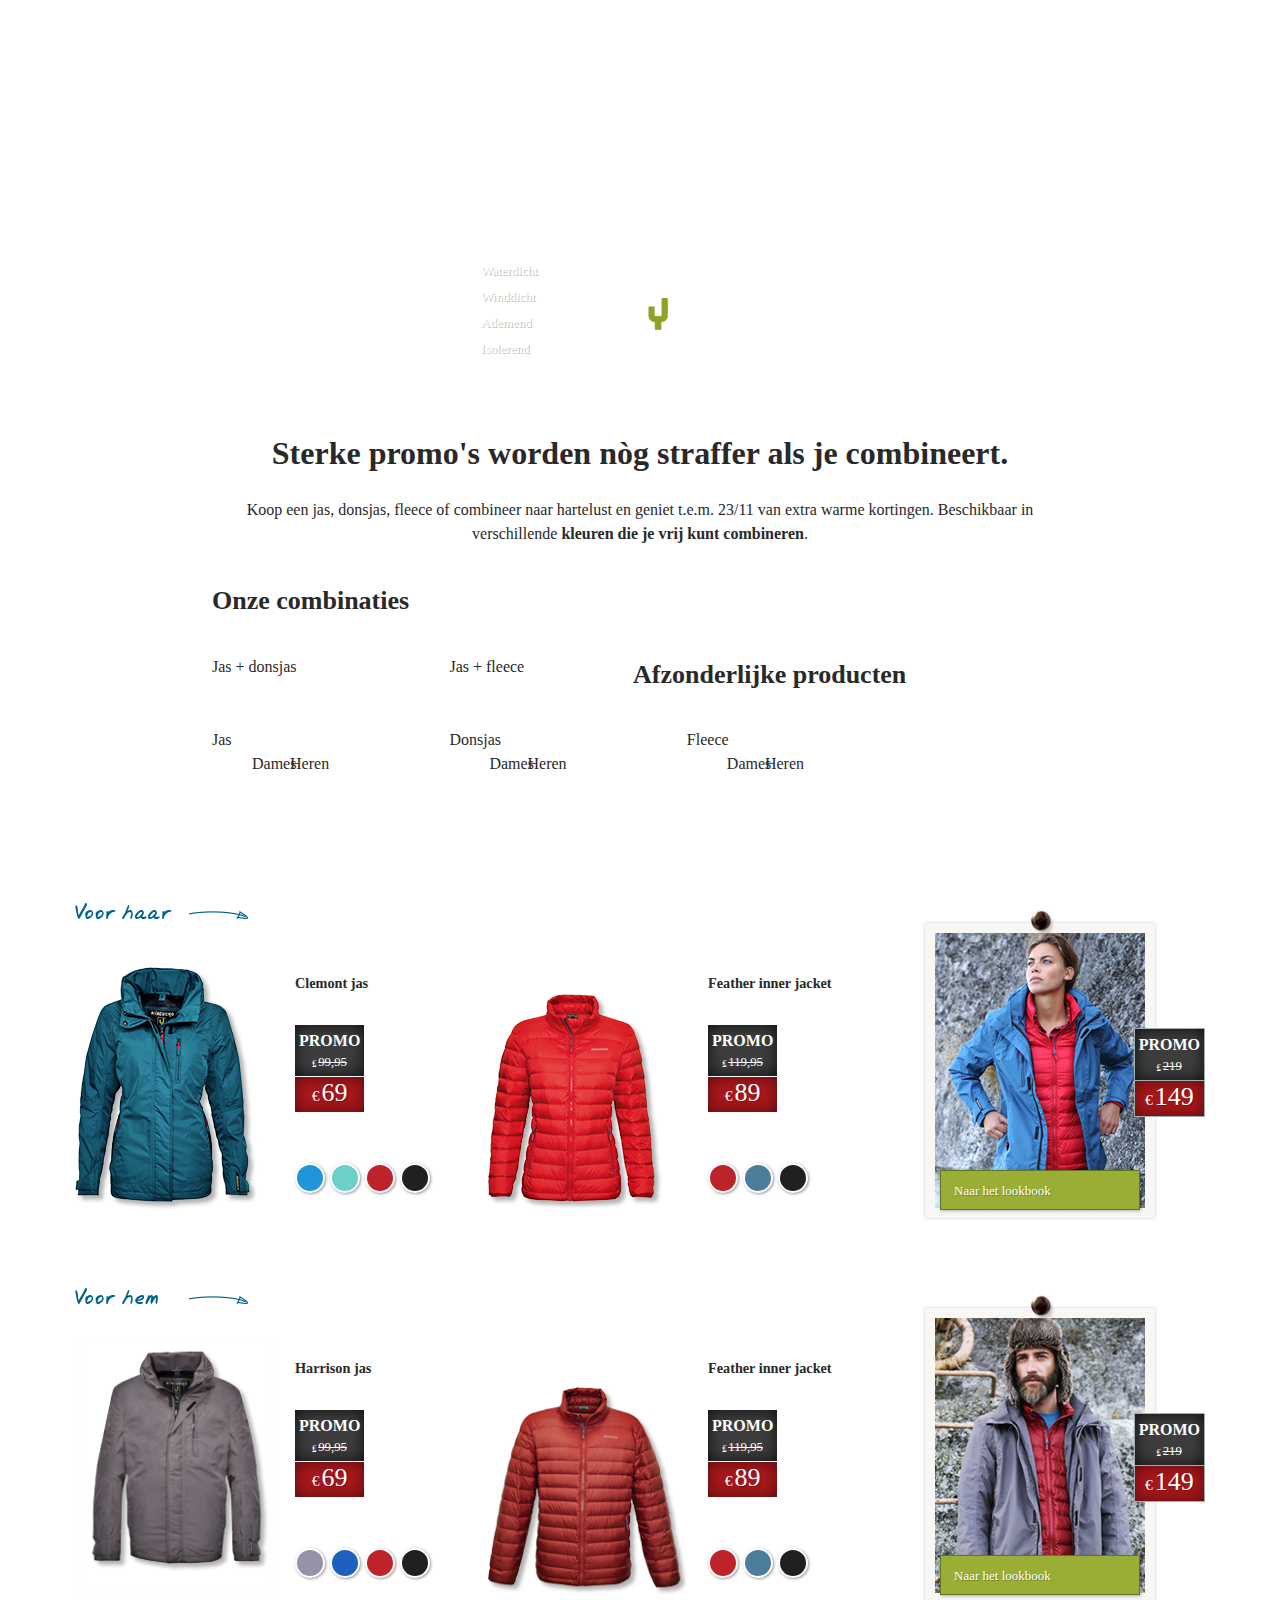
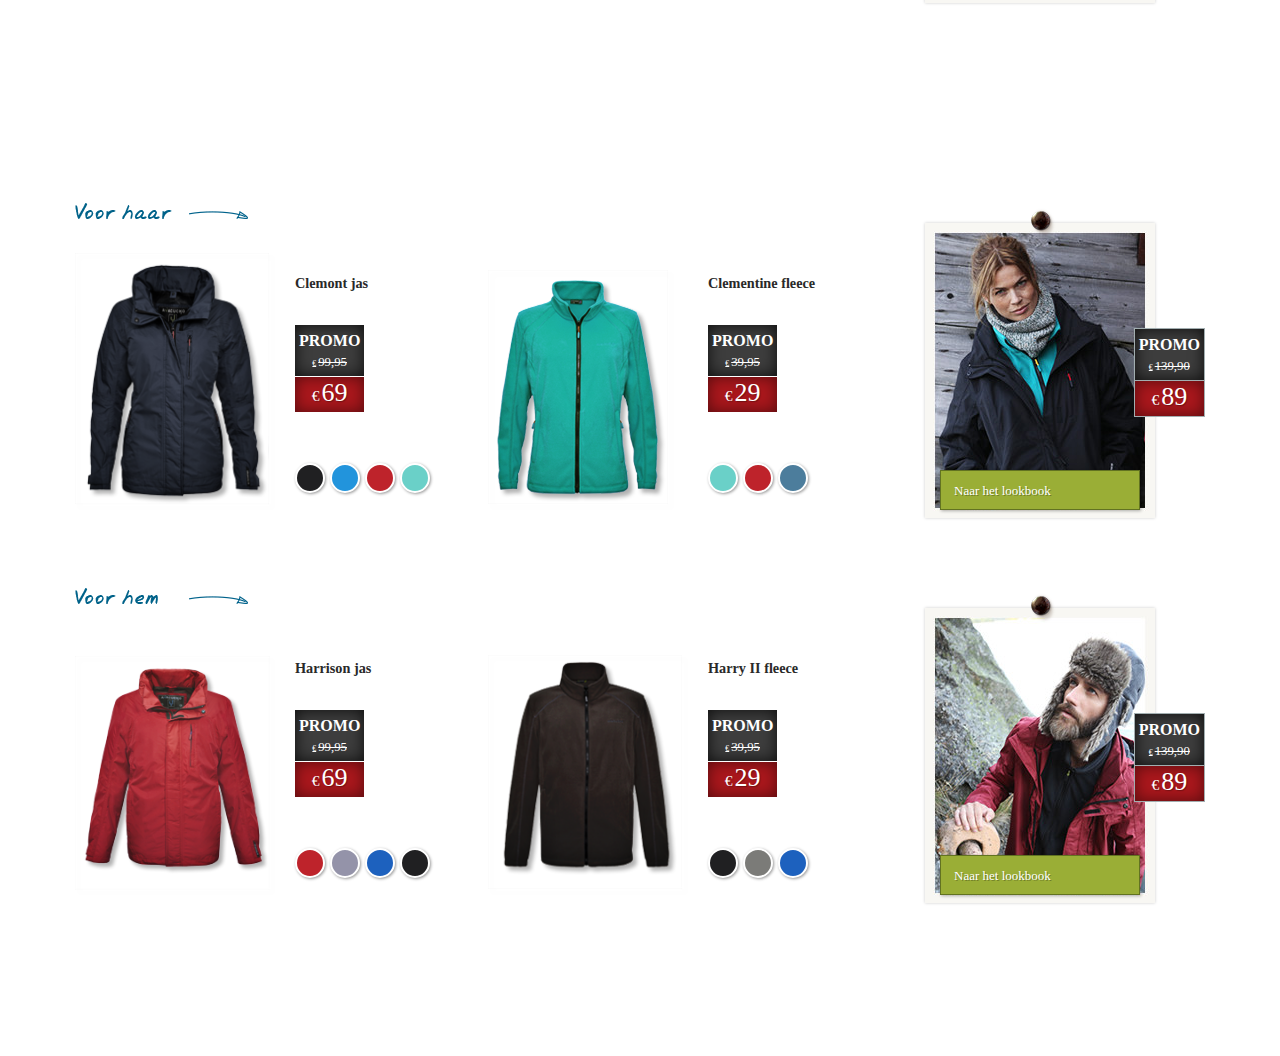
<file: index.html>
<!doctype html>
<html>

<head>
  <meta charset="utf-8">
  <meta http-equiv="X-UA-Compatible" content="IE=edge">
  <title></title>
  <meta name="description" content="">
  <meta name="viewport" content="width=device-width, initial-scale=1">

  <!-- Place favicon.ico and apple-touch-icon(s) in the root directory -->
  <!-- Stylesheets -->
  <link rel="stylesheet" href="stylesheets/css/lp_ayacucho_promo.css">
</head>

<body>
  <div id="lp-wrapper">
    <header class="lp-header">
      <img class="lp-header-logo" src="images/logo.png" alt="Ayacucho - Designed for Generations">
      <!-- <h2 class="lp-header-text">Waterdicht, winddicht, ademend, warm én duurzaam.</h2> -->
      <!-- <img class="lp-header-icons" src="images/iconen.png" alt=""> -->
      <ul class="lp-header-technicals">
        <li>Waterdicht</li>
        <li>Winddicht</li>
        <li>Ademend</li>
        <li>Isolerend</li>
      </ul>
    </header>

    <div class="lp-subheader">
      <h1>Sterke promo's worden nòg straffer als je combineert.</h1>
      <p>Koop een jas, donsjas, fleece of combineer naar hartelust en geniet t.e.m. 23/11 van extra warme kortingen. Beschikbaar in verschillende
        <strong>kleuren die je vrij kunt combineren</strong>.</p>
    </div>

    <nav class="lp-main-navigation">
      <ul class="lp-list-with-heading">
        <h4 class="lp-listheader">Onze combinaties</h4>
        <li>Jas + donsjas</li>
        <li>Jas + fleece</li>
      </ul>

      <ul class="lp-list-with-heading">
        <h4 class="lp-listheader">Afzonderlijke producten</h4>
        <li>
          Jas
          <ul>
            <li>Dames</li>
            <li>Heren</li>
          </ul>
        </li>

        <li>
          Donsjas
          <ul>
            <li>Dames</li>
            <li>Heren</li>
          </ul>
        </li>

        <li>
          Fleece
          <ul>
            <li>Dames</li>
            <li>Heren</li>
          </ul>
        </li>
      </ul>
    </nav>

    <section class="lp-combination-container">
      <h3 class="lp-combination-title lp-combination-title-jd">Jas + donsjas</h3>
      <article class="lp-combination">
        <img class="lp-gender-indicator" src="images/voor_haar.png" alt="Voor haar">
        
        <div class="lp-product-container">
          <img class="lp-product-image" src="images/jas_dames_lichtblauw.png" alt="Ayacucho Clemont">

          <div class="lp-product-info">
            <h5 class="lp-product-name">Clemont jas</h5>

            <div class="lp-pricelabel">
              <div class="lp-pricelabel-top">
                <span class="lp-pricelabel-pricetype">Promo</span>
                <span class="lp-pricelabel-initial"><span class="currency">€</span>99,95</span>
              </div>

              <div class="lp-pricelabel-bottom">
                <span class="lp-pricelabel-actual"><span class="currency">€</span>69</span>
              </div>
            </div>

            <div class="lp-swatches">
              <div class="lp-swatch lp-swatch-lightblue"></div>
              <div class="lp-swatch lp-swatch-turquoise"></div>
              <div class="lp-swatch lp-swatch-red"></div>
              <div class="lp-swatch lp-swatch-black"></div>
            </div>
          </div>
        </div>

        <div class="lp-product-container">
          <img class="lp-product-image" src="images/donsjas_dames_rood.png" alt="Ayacucho Feather inner jacket">

          <div class="lp-product-info">
            <h5 class="lp-product-name">Feather inner jacket</h5>

            <div class="lp-pricelabel">
              <div class="lp-pricelabel-top">
                <span class="lp-pricelabel-pricetype">Promo</span>
                <span class="lp-pricelabel-initial"><span class="currency">€</span>119,95</span>
              </div>

              <div class="lp-pricelabel-bottom">
                <span class="lp-pricelabel-actual"><span class="currency">€</span>89</span>
              </div>
            </div>

            <div class="lp-swatches">
              <div class="lp-swatch lp-swatch-red"></div>
              <div class="lp-swatch lp-swatch-oilblue"></div>
              <div class="lp-swatch lp-swatch-black"></div>
            </div>
          </div>
        </div>

        <div class="lp-combo-container">
          <img class="lp-combo-image" src="images/combo_jas_dons_dames.jpg" alt="Ayacucho Clemont + Feather inner jacket">
          <img class="lp-pin" src="images/pin.png" alt="">

          <a class="cta" href="#">Naar het lookbook</a>

          <div class="lp-pricelabel">
            <div class="lp-pricelabel-top">
              <span class="lp-pricelabel-pricetype">Promo</span>
              <span class="lp-pricelabel-initial"><span class="currency">€</span>219</span>
            </div>

            <div class="lp-pricelabel-bottom">
              <span class="lp-pricelabel-actual"><span class="currency">€</span>149</span>
            </div>
          </div>
        </div>
      </article>

      <article class="lp-combination">
        <img class="lp-gender-indicator" src="images/voor_hem.png" alt="Voor hem">
        
        <div class="lp-product-container">
          <img class="lp-product-image" src="images/jas_heren_grijs.png" alt="Ayacucho Harrison">

          <div class="lp-product-info">
            <h5 class="lp-product-name">Harrison jas</h5>

            <div class="lp-pricelabel">
              <div class="lp-pricelabel-top">
                <span class="lp-pricelabel-pricetype">Promo</span>
                <span class="lp-pricelabel-initial"><span class="currency">€</span>99,95</span>
              </div>

              <div class="lp-pricelabel-bottom">
                <span class="lp-pricelabel-actual"><span class="currency">€</span>69</span>
              </div>
            </div>

            <div class="lp-swatches">
              <div class="lp-swatch lp-swatch-gray"></div>
              <div class="lp-swatch lp-swatch-blue"></div>
              <div class="lp-swatch lp-swatch-red"></div>
              <div class="lp-swatch lp-swatch-black"></div>
            </div>
          </div>
        </div>

        <div class="lp-product-container">
          <img class="lp-product-image" src="images/donsjas_heren_rood.png" alt="Ayacucho Feather inner jacket">

          <div class="lp-product-info">
            <h5 class="lp-product-name">Feather inner jacket</h5>

            <div class="lp-pricelabel">
              <div class="lp-pricelabel-top">
                <span class="lp-pricelabel-pricetype">Promo</span>
                <span class="lp-pricelabel-initial"><span class="currency">€</span>119,95</span>
              </div>

              <div class="lp-pricelabel-bottom">
                <span class="lp-pricelabel-actual"><span class="currency">€</span>89</span>
              </div>
            </div>

            <div class="lp-swatches">
              <div class="lp-swatch lp-swatch-red"></div>
              <div class="lp-swatch lp-swatch-oilblue"></div>
              <div class="lp-swatch lp-swatch-black"></div>
            </div>
          </div>
        </div>

        <div class="lp-combo-container">
          <img class="lp-combo-image" src="images/combo_jas_dons_heren.jpg" alt="Ayacucho Harrison + Feather inner jacket">
          <img class="lp-pin" src="images/pin.png" alt="">

          <a class="cta" href="#">Naar het lookbook</a>

          <div class="lp-pricelabel">
            <div class="lp-pricelabel-top">
              <span class="lp-pricelabel-pricetype">Promo</span>
              <span class="lp-pricelabel-initial"><span class="currency">€</span>219</span>
            </div>

            <div class="lp-pricelabel-bottom">
              <span class="lp-pricelabel-actual"><span class="currency">€</span>149</span>
            </div>
          </div>
        </div>
      </article>
    </section>

    <section class="lp-combination-container">
      <h3 class="lp-combination-title lp-combination-title-jf">Jas + fleece</h3>
      <article class="lp-combination">
        <img class="lp-gender-indicator" src="images/voor_haar.png" alt="Voor haar">
        
        <div class="lp-product-container">
          <img class="lp-product-image" src="images/jas_dames_zwart.png" alt="Ayacucho Clemont">

          <div class="lp-product-info">
            <h5 class="lp-product-name">Clemont jas</h5>

            <div class="lp-pricelabel">
              <div class="lp-pricelabel-top">
                <span class="lp-pricelabel-pricetype">Promo</span>
                <span class="lp-pricelabel-initial"><span class="currency">€</span>99,95</span>
              </div>

              <div class="lp-pricelabel-bottom">
                <span class="lp-pricelabel-actual"><span class="currency">€</span>69</span>
              </div>
            </div>

            <div class="lp-swatches">
              <div class="lp-swatch lp-swatch-black"></div>
              <div class="lp-swatch lp-swatch-lightblue"></div>
              <div class="lp-swatch lp-swatch-red"></div>
              <div class="lp-swatch lp-swatch-turquoise"></div>
            </div>
          </div>
        </div>

        <div class="lp-product-container">
          <img class="lp-product-image" src="images/fleece_dames_turkoois.png" alt="Ayacucho Clementine fleece">

          <div class="lp-product-info">
            <h5 class="lp-product-name">Clementine fleece</h5>

            <div class="lp-pricelabel">
              <div class="lp-pricelabel-top">
                <span class="lp-pricelabel-pricetype">Promo</span>
                <span class="lp-pricelabel-initial"><span class="currency">€</span>39,95</span>
              </div>

              <div class="lp-pricelabel-bottom">
                <span class="lp-pricelabel-actual"><span class="currency">€</span>29</span>
              </div>
            </div>

            <div class="lp-swatches">
              <div class="lp-swatch lp-swatch-turquoise"></div>
              <div class="lp-swatch lp-swatch-red"></div>
              <div class="lp-swatch lp-swatch-oilblue"></div>
            </div>
          </div>
        </div>

        <div class="lp-combo-container">
          <img class="lp-combo-image" src="images/combo_jas_fleece_dames.jpg" alt="Ayacucho Clemont + Clementine fleece">
          <img class="lp-pin" src="images/pin.png" alt="">

          <a class="cta" href="#">Naar het lookbook</a>

          <div class="lp-pricelabel">
            <div class="lp-pricelabel-top">
              <span class="lp-pricelabel-pricetype">Promo</span>
              <span class="lp-pricelabel-initial"><span class="currency">€</span>139,90</span>
            </div>

            <div class="lp-pricelabel-bottom">
              <span class="lp-pricelabel-actual"><span class="currency">€</span>89</span>
            </div>
          </div>
        </div>
      </article>

      <article class="lp-combination">
        <img class="lp-gender-indicator" src="images/voor_hem.png" alt="Voor hem">
        
        <div class="lp-product-container">
          <img class="lp-product-image" src="images/jas_heren_rood.png" alt="Ayacucho Harrison">

          <div class="lp-product-info">
            <h5 class="lp-product-name">Harrison jas</h5>

            <div class="lp-pricelabel">
              <div class="lp-pricelabel-top">
                <span class="lp-pricelabel-pricetype">Promo</span>
                <span class="lp-pricelabel-initial"><span class="currency">€</span>99,95</span>
              </div>

              <div class="lp-pricelabel-bottom">
                <span class="lp-pricelabel-actual"><span class="currency">€</span>69</span>
              </div>
            </div>

            <div class="lp-swatches">
              <div class="lp-swatch lp-swatch-red"></div>
              <div class="lp-swatch lp-swatch-gray"></div>
              <div class="lp-swatch lp-swatch-blue"></div>
              <div class="lp-swatch lp-swatch-black"></div>
            </div>
          </div>
        </div>

        <div class="lp-product-container">
          <img class="lp-product-image" src="images/fleece_heren_zwart.png" alt="Ayacucho Harry II fleece">

          <div class="lp-product-info">
            <h5 class="lp-product-name">Harry II fleece</h5>

            <div class="lp-pricelabel">
              <div class="lp-pricelabel-top">
                <span class="lp-pricelabel-pricetype">Promo</span>
                <span class="lp-pricelabel-initial"><span class="currency">€</span>39,95</span>
              </div>

              <div class="lp-pricelabel-bottom">
                <span class="lp-pricelabel-actual"><span class="currency">€</span>29</span>
              </div>
            </div>

            <div class="lp-swatches">
              <div class="lp-swatch lp-swatch-black"></div>
              <div class="lp-swatch lp-swatch-darkgray"></div>
              <div class="lp-swatch lp-swatch-blue"></div>
            </div>
          </div>
        </div>

        <div class="lp-combo-container">
          <img class="lp-combo-image" src="images/combo_jas_fleece_heren.jpg" alt="Ayacucho Harrison + Harry II fleece ">
          <img class="lp-pin" src="images/pin.png" alt="">

          <a class="cta" href="#">Naar het lookbook</a>

          <div class="lp-pricelabel">
            <div class="lp-pricelabel-top">
              <span class="lp-pricelabel-pricetype">Promo</span>
              <span class="lp-pricelabel-initial"><span class="currency">€</span>139,90</span>
            </div>

            <div class="lp-pricelabel-bottom">
              <span class="lp-pricelabel-actual"><span class="currency">€</span>89</span>
            </div>
          </div>
        </div>
      </article>
    </section>
  </div>
</body>

</html>
</file>
<file: stylesheets/css/lp_ayacucho_promo.css>
﻿html{font-family:sans-serif;-ms-text-size-adjust:100%;-webkit-text-size-adjust:100%}body{margin:0}article,aside,details,figcaption,figure,footer,header,hgroup,main,nav,section,summary{display:block}audio,canvas,progress,video{display:inline-block;vertical-align:baseline}audio:not([controls]){display:none;height:0}[hidden],template{display:none}a{background:transparent}a:active,a:hover{outline:0}abbr[title]{border-bottom:1px dotted}b,strong{font-weight:bold}dfn{font-style:italic}h1{font-size:2em;margin:0.67em 0}mark{background:#ff0;color:#000}small{font-size:80%}sub,sup{font-size:75%;line-height:0;position:relative;vertical-align:baseline}sup{top:-0.5em}sub{bottom:-0.25em}img{border:0}svg:not(:root){overflow:hidden}figure{margin:1em 40px}hr{-moz-box-sizing:content-box;box-sizing:content-box;height:0}pre{overflow:auto}code,kbd,pre,samp{font-family:monospace, monospace;font-size:1em}button,input,optgroup,select,textarea{color:inherit;font:inherit;margin:0}button{overflow:visible}button,select{text-transform:none}button,html input[type="button"],input[type="reset"],input[type="submit"]{-webkit-appearance:button;cursor:pointer}button[disabled],html input[disabled]{cursor:default}button::-moz-focus-inner,input::-moz-focus-inner{border:0;padding:0}input{line-height:normal}input[type="checkbox"],input[type="radio"]{-moz-box-sizing:border-box;box-sizing:border-box;padding:0}input[type="number"]::-webkit-inner-spin-button,input[type="number"]::-webkit-outer-spin-button{height:auto}input[type="search"]{-webkit-appearance:textfield;-moz-box-sizing:content-box;box-sizing:content-box}input[type="search"]::-webkit-search-cancel-button,input[type="search"]::-webkit-search-decoration{-webkit-appearance:none}fieldset{border:1px solid #c0c0c0;margin:0 2px;padding:0.35em 0.625em 0.75em}legend{border:0;padding:0}textarea{overflow:auto}optgroup{font-weight:bold}table{border-collapse:collapse;border-spacing:0}td,th{padding:0}html{-moz-box-sizing:border-box;box-sizing:border-box}*,*:before,*:after{-moz-box-sizing:inherit;box-sizing:inherit}#lp-wrapper{margin:-30px auto 100px;max-width:1170px;padding-bottom:30px;-webkit-text-size-adjust:none;width:100%}#lp-wrapper *{-moz-box-sizing:border-box;box-sizing:border-box}@media only screen and (max-width: 979px){#lp-wrapper{margin-bottom:50px}}#lp-wrapper .lp-header{height:409px;max-width:1170px;position:relative;width:100%}@media only screen and (max-width: 1199px){#lp-wrapper .lp-header{height:329px}}@media only screen and (max-width: 979px){#lp-wrapper .lp-header{height:253px}}@media only screen and (max-width: 767px){#lp-wrapper .lp-header{border-bottom:none;z-index:0}}#lp-wrapper .lp-header-logo{position:absolute;bottom:24px;left:48.7%;width:16.2393162393%}@media only screen and (max-width: 1199px){#lp-wrapper .lp-header-logo{position:absolute;bottom:15px}}@media only screen and (max-width: 767px){#lp-wrapper .lp-header-logo{position:absolute;left:36%;bottom:11px;width:27.7777777778%}}#lp-wrapper .lp-header-technicals{line-height:2.1em;margin-bottom:0;position:absolute;bottom:17px;left:33%}@media only screen and (max-width: 1199px){#lp-wrapper .lp-header-technicals{position:absolute;bottom:7px;left:32%}}@media only screen and (max-width: 979px){#lp-wrapper .lp-header-technicals{position:absolute;bottom:7px;left:31.5%}}@media only screen and (max-width: 767px){#lp-wrapper .lp-header-technicals{margin-left:0;position:absolute;bottom:7px;left:14px}}#lp-wrapper .lp-subheader{margin:50px auto 0;width:74.358974359%}@media only screen and (max-width: 979px){#lp-wrapper .lp-subheader{margin-top:30px}}@media only screen and (max-width: 767px){#lp-wrapper .lp-subheader{width:90%}}#lp-wrapper .lp-main-navigation{margin:30px auto;width:80%}#lp-wrapper .lp-main-navigation .lp-cta-list{margin:0}#lp-wrapper .lp-main-navigation li{float:left;width:20.5%}#lp-wrapper .lp-main-navigation li+li{margin-left:6%}@media only screen and (max-width: 767px){#lp-wrapper .lp-main-navigation li+li{margin-left:0}}#lp-wrapper .lp-main-navigation li a{display:block;height:100%;padding:0 10px;width:100%}@media only screen and (max-width: 767px){#lp-wrapper .lp-main-navigation li{float:inherit;margin-bottom:10px;width:100%}}@media only screen and (max-width: 767px){#lp-wrapper .lp-main-navigation{margin-bottom:0}}#lp-wrapper .lp-combination-container{height:800px;margin-top:50px;padding:1.875em 1.25em;position:relative;width:100%;z-index:1}#lp-wrapper .lp-combination-container+.lp-combination-container{margin-top:100px}@media only screen and (max-width: 979px){#lp-wrapper .lp-combination-container+.lp-combination-container{margin-top:50px}}#lp-wrapper .lp-combination-container:after{clear:both;content:"";display:table}@media only screen and (max-width: 1199px){#lp-wrapper .lp-combination-container{height:643px}}@media only screen and (max-width: 979px){#lp-wrapper .lp-combination-container{height:496px;margin-top:30px}}@media only screen and (max-width: 767px){#lp-wrapper .lp-combination-container{height:784px;padding:10px}}#lp-wrapper .lp-combination-title{height:42px;margin:0 auto;width:15.0442477876%}@media only screen and (max-width: 767px){#lp-wrapper .lp-combination-title{width:27.7777777778%}}#lp-wrapper .lp-combination{height:300px;margin:25px auto 0;position:relative;width:100%}#lp-wrapper .lp-combination+.lp-combination{margin-top:85px}@media only screen and (max-width: 1199px){#lp-wrapper .lp-combination{height:255px;margin-top:7px}#lp-wrapper .lp-combination+.lp-combination{margin-top:40px}}@media only screen and (max-width: 979px){#lp-wrapper .lp-combination{height:196px;margin-top:-10px}#lp-wrapper .lp-combination+.lp-combination{margin-top:35px}}@media only screen and (max-width: 767px){#lp-wrapper .lp-combination{height:320px;margin-top:-22px}#lp-wrapper .lp-combination+.lp-combination{margin-top:70px}}#lp-wrapper .lp-gender-indicator{max-width:15.3097345133%;position:absolute;top:-20px;left:0}@media only screen and (max-width: 979px){#lp-wrapper .lp-gender-indicator{position:absolute;top:0}}@media only screen and (max-width: 767px){#lp-wrapper .lp-gender-indicator{max-width:27.7777777778%;position:absolute;top:-9px}}#lp-wrapper .lp-product-container{float:left;height:94%;position:relative;bottom:-20px;width:32.7433628319%}#lp-wrapper .lp-product-container+.lp-product-container{margin-left:3.8053097345%}#lp-wrapper .lp-product-container:after{clear:both;content:"";display:table}@media only screen and (max-width: 979px){#lp-wrapper .lp-product-container{height:88%}}@media only screen and (max-width: 767px){#lp-wrapper .lp-product-container{height:37%;width:48%}}#lp-wrapper .lp-product-image,#lp-wrapper .lp-product-info{float:left}#lp-wrapper .lp-product-image{margin-right:1.4em;max-width:54.0540540541%;position:absolute;bottom:15px;z-index:10}@media only screen and (max-width: 979px){#lp-wrapper .lp-product-image{position:absolute;bottom:0}}#lp-wrapper .lp-product-info{float:right;position:relative;width:40.5405405405%;height:100%}@media only screen and (max-width: 979px){#lp-wrapper .lp-product-info{width:40.0881057269%}}#lp-wrapper .lp-product-name{margin-top:30px}@media only screen and (max-width: 1199px){#lp-wrapper .lp-product-name{margin-top:10px}}@media only screen and (max-width: 979px){#lp-wrapper .lp-product-name{margin-top:0}}#lp-wrapper .lp-pricelabel{display:inline-block;margin-top:30px}#lp-wrapper .lp-pricelabel .lp-pricelabel-top{padding:4px;margin-bottom:1px}#lp-wrapper .lp-pricelabel .lp-pricelabel-pricetype,#lp-wrapper .lp-pricelabel .lp-pricelabel-initial{display:block}@media only screen and (max-width: 979px){#lp-wrapper .lp-pricelabel{margin-top:20px}}@media only screen and (max-width: 767px){#lp-wrapper .lp-pricelabel{margin-top:10px}}#lp-wrapper .lp-swatches{position:absolute;bottom:2em;width:100%}#lp-wrapper .lp-swatches .lp-swatch{float:left;height:30px;width:20%}#lp-wrapper .lp-swatches .lp-swatch+.lp-swatch{margin-left:5px}@media only screen and (max-width: 767px){#lp-wrapper .lp-swatches .lp-swatch+.lp-swatch{margin-left:3px}}@media only screen and (max-width: 1199px){#lp-wrapper .lp-swatches .lp-swatch{height:24px}}@media only screen and (max-width: 979px){#lp-wrapper .lp-swatches .lp-swatch{height:18px}}@media only screen and (max-width: 767px){#lp-wrapper .lp-swatches .lp-swatch{height:13px}}@media only screen and (max-width: 979px){#lp-wrapper .lp-swatches{position:absolute;bottom:0}}#lp-wrapper .lp-combo-container{float:right;margin-right:50px;position:relative;width:20.3539823009%}#lp-wrapper .lp-combo-container:after{clear:both;content:"";display:table}#lp-wrapper .lp-combo-container .lp-pricelabel{border:1px solid #A2AEB0;position:absolute;right:-50px;top:75px}#lp-wrapper .lp-combo-container .lp-pricelabel .lp-pricelabel-top{border-bottom:1px solid #A2AEB0;margin-bottom:0}@media only screen and (max-width: 1199px){#lp-wrapper .lp-combo-container .lp-pricelabel{position:absolute;top:49px}}@media only screen and (max-width: 979px){#lp-wrapper .lp-combo-container .lp-pricelabel{position:absolute;top:32px;right:-25px}}@media only screen and (max-width: 767px){#lp-wrapper .lp-combo-container .lp-pricelabel{position:absolute;top:32px;right:114px}}@media only screen and (max-width: 979px){#lp-wrapper .lp-combo-container{margin-right:25px;max-height:100%;width:22.0461095101%}}@media only screen and (max-width: 767px){#lp-wrapper .lp-combo-container{margin-right:0;margin-top:40px;width:100%}}#lp-wrapper .lp-combo-image{max-width:100%}@media only screen and (max-width: 767px){#lp-wrapper .lp-combo-image{max-width:43%}}#lp-wrapper .lp-pin{margin-left:-10px;position:absolute;top:-15px;left:50%}@media only screen and (max-width: 767px){#lp-wrapper .lp-pin{height:10px;position:absolute;top:-5px;left:24%;width:10px}}#lp-wrapper .cta{background:#9AAE36;background-image:url(http://static.asadventure.com/includes/landingpage/ayacucho-promo/images/bg_cta.gif);border:1px solid #627321;box-shadow:1px 1px 3px rgba(0,0,0,0.3);color:#ffffff;display:block;font-size:13px;height:40px;line-height:40px;margin:0 auto;padding:0 1em;position:relative;top:-55px;text-decoration:none;text-shadow:1px 1px 0 rgba(0,0,0,0.3);-webkit-transition:all .3s;transition:all .3s;width:86.9565217391%}#lp-wrapper .cta:after{content:'';float:right;font-family:'FontAwesome'}@media only screen and (max-width: 1199px){#lp-wrapper .cta{font-size:12px;height:36px;line-height:36px;position:relative;top:-48px}}@media only screen and (max-width: 979px){#lp-wrapper .cta{font-size:10px;position:relative;top:-46px}}@media only screen and (max-width: 767px){#lp-wrapper .cta{font-size:10px;position:relative;left:23%;width:41.1764705882%}}#lp-wrapper .cta:hover,#lp-wrapper .lp-nav-cta:hover{background:url(http://static.asadventure.com/includes/landingpage/ayacucho-promo/images/bg_cta_hover.gif)}#lp-wrapper .cta:hover:after,#lp-wrapper .lp-nav-cta:hover:after{-webkit-animation:indicate .5s;animation:indicate .5s}@-webkit-keyframes indicate{0%{margin-right:0}50%{margin-right:-3px}90%{margin-right:1px}100%{margin-right:0}}@keyframes indicate{0%{margin-right:0}50%{margin-right:-3px}90%{margin-right:1px}100%{margin-right:0}}#lp-wrapper{color:#292929;font-size:16px;font-family:'Open Sans';line-height:1.5}#lp-wrapper h1,#lp-wrapper h2,#lp-wrapper h3,#lp-wrapper h4,#lp-wrapper h5,#lp-wrapper h6,#lp-wrapper p{line-height:1.5}#lp-wrapper h1{font-size:32px}@media only screen and (max-width: 1199px){#lp-wrapper h1{font-size:26px}}@media only screen and (max-width: 1199px){#lp-wrapper h1{font-size:21px}}#lp-wrapper h2{font-size:30px}#lp-wrapper h3{font-size:28px}#lp-wrapper h4{font-size:26px}#lp-wrapper h5{font-size:89%;font-weight:bold;margin-bottom:0}@media only screen and (max-width: 1199px){#lp-wrapper h5{font-size:80%}}#lp-wrapper p{font-size:16px}@media only screen and (max-width: 1199px){#lp-wrapper p{font-size:14px}}@media only screen and (max-width: 979px){#lp-wrapper p{font-size:12px}}@media only screen and (max-width: 1199px){#lp-wrapper{font-size:14px}}@media only screen and (max-width: 979px){#lp-wrapper{font-size:12px}}#lp-wrapper .underline{color:#c71313}#lp-wrapper .lp-header{background:url(http://static.asadventure.com/includes/landingpage/ayacucho-promo/images/header.jpg) no-repeat;background-size:contain}#lp-wrapper .lp-header:after{background:url(http://static.asadventure.com/includes/landingpage/ayacucho-promo/images/schaduw.png) no-repeat center center;background-size:contain;content:"";height:30px;max-width:1170px;position:absolute;bottom:-29px;width:100%;z-index:0}@media only screen and (max-width: 1199px){#lp-wrapper .lp-header:after{bottom:-25px}}@media only screen and (max-width: 979px){#lp-wrapper .lp-header:after{bottom:-23px}}@media only screen and (max-width: 767px){#lp-wrapper .lp-header:after{display:none}}@media only screen and (max-width: 767px){#lp-wrapper .lp-header{background:url(http://static.asadventure.com/includes/landingpage/ayacucho-promo/images/header_mobile@2x.jpg) no-repeat center center;background-size:contain}}#lp-wrapper .lp-header-technicals{color:#ffffff;font-size:13px;line-height:2em;text-shadow:1px 1px 0 rgba(0,0,0,0.3)}@media only screen and (max-width: 979px){#lp-wrapper .lp-header-technicals{font-size:10px}}#lp-wrapper .lp-header-technicals li{list-style-type:none}#lp-wrapper .lp-header-technicals .lp-icon:before{content:"";display:inline-block;height:18px;margin-right:10px;position:relative;bottom:-3px;width:18px}@media only screen and (max-width: 979px){#lp-wrapper .lp-header-technicals .lp-icon:before{height:15px;margin-right:7px;width:15px}}#lp-wrapper .lp-header-technicals .lp-icon-waterresist:before{background:url(http://static.asadventure.com/includes/landingpage/ayacucho-promo/images/waterdicht.png);background-size:contain}#lp-wrapper .lp-header-technicals .lp-icon-windresist:before{background:url(http://static.asadventure.com/includes/landingpage/ayacucho-promo/images/winddicht.png);background-size:contain}#lp-wrapper .lp-header-technicals .lp-icon-breathing:before{background:url(http://static.asadventure.com/includes/landingpage/ayacucho-promo/images/ademend.png);background-size:contain}#lp-wrapper .lp-header-technicals .lp-icon-insulating:before{background:url(http://static.asadventure.com/includes/landingpage/ayacucho-promo/images/isolerend.png);background-size:contain}#lp-wrapper .lp-subheader{text-align:center}#lp-wrapper .lp-main-navigation:after{clear:both;content:"";display:table}#lp-wrapper .lp-main-navigation li{list-style-type:none}#lp-wrapper .lp-main-navigation li a{background:url(http://static.asadventure.com/includes/landingpage/ayacucho-promo/images/bg_cta.gif);border:1px solid #627321;color:#ffffff;font-size:14px;line-height:38px;text-decoration:none;text-shadow:1px 1px 0 rgba(0,0,0,0.3);-webkit-transition:all .3s;transition:all .3s}#lp-wrapper .lp-main-navigation li a:after{content:"";float:right;font-family:"FontAwesome"}#lp-wrapper .lp-combination-container{background:url(http://static.asadventure.com/includes/landingpage/ayacucho-promo/images/section_bg.jpg);background-size:contain}#lp-wrapper .lp-combination-container:after{background:url(http://static.asadventure.com/includes/landingpage/ayacucho-promo/images/schaduw.png) no-repeat center center;background-size:contain;content:"";height:30px;max-width:1170px;position:absolute;bottom:-29px;left:0;width:100%;z-index:0}@media only screen and (max-width: 1199px){#lp-wrapper .lp-combination-container:after{position:absolute;bottom:-26px}}@media only screen and (max-width: 979px){#lp-wrapper .lp-combination-container:after{position:absolute;bottom:-23px}}@media only screen and (max-width: 979px){#lp-wrapper .lp-combination-container:after{position:absolute;bottom:-19px}}@media only screen and (max-width: 767px){#lp-wrapper .lp-combination-container{background:url(http://static.asadventure.com/includes/landingpage/ayacucho-promo/images/section_bg_mobile@2x.jpg);background-size:contain}}#lp-wrapper .lp-combination-title{color:transparent;font-size:0;line-height:0;text-indent:-9999px}#lp-wrapper .lp-combination-title-jd{background:url(http://static.asadventure.com/includes/landingpage/ayacucho-promo/images/titel_jas_donsjas.png) no-repeat;background-size:contain}#lp-wrapper .lp-combination-title-jf{background:url(http://static.asadventure.com/includes/landingpage/ayacucho-promo/images/titel_jas_fleece.png) no-repeat;background-size:contain}#lp-wrapper .lp-combination-title-vv{background:url(http://static.asadventure.com/includes/landingpage/ayacucho-promo/images/titel_veste_duvet.png) no-repeat;background-size:contain}#lp-wrapper .lp-combination-title-vp{background:url(http://static.asadventure.com/includes/landingpage/ayacucho-promo/images/titel_veste_polaire.png) no-repeat;background-size:contain}#lp-wrapper .lp-combination-title-cd{background:url(http://static.asadventure.com/includes/landingpage/ayacucho-promo/images/titel_coat_down.png) no-repeat;background-size:contain}#lp-wrapper .lp-combination-title-cf{background:url(http://static.asadventure.com/includes/landingpage/ayacucho-promo/images/titel_coat_fleece.png) no-repeat;background-size:contain}#lp-wrapper .lp-pricelabel{color:#ffffff;text-align:center}#lp-wrapper .lp-pricelabel .lp-pricelabel-top{background:#3D3D3D;box-shadow:inset 0 0 15px rgba(0,0,0,0.8)}#lp-wrapper .lp-pricelabel .lp-pricelabel-top .lp-pricelabel-pricetype{font-weight:bold;text-transform:uppercase}#lp-wrapper .lp-pricelabel .lp-pricelabel-top .lp-pricelabel-initial{font-size:80%;text-decoration:line-through}#lp-wrapper .lp-pricelabel .lp-pricelabel-bottom{background:#AA171C;box-shadow:inset 0 0 15px rgba(0,0,0,0.5)}#lp-wrapper .lp-pricelabel .lp-pricelabel-bottom .lp-pricelabel-actual{font-size:162.5%;line-height:32px;text-shadow:1px 1px 1px rgba(0,0,0,0.3)}@media only screen and (max-width: 767px){#lp-wrapper .lp-pricelabel .lp-pricelabel-bottom .lp-pricelabel-actual{line-height:20px}}#lp-wrapper .lp-pricelabel .currency{font-size:.6em;font-weight:100;margin-right:2px}@media only screen and (max-width: 767px){#lp-wrapper .lp-pricelabel{font-size:.8em}}#lp-wrapper .lp-swatches .lp-swatch{border:2px solid #ffffff;border-radius:50%;box-shadow:1px 1px 3px rgba(0,0,0,0.4)}@media only screen and (max-width: 1199px){#lp-wrapper .lp-swatches .lp-swatch{border:1px solid #ffffff}}#lp-wrapper .lp-swatches .lp-swatch.lp-swatch-lightblue{background:#2294DC}#lp-wrapper .lp-swatches .lp-swatch.lp-swatch-turquoise{background:#6AD0C8}#lp-wrapper .lp-swatches .lp-swatch.lp-swatch-greenblue{background:#2C7D99}#lp-wrapper .lp-swatches .lp-swatch.lp-swatch-red{background:#BE232B}#lp-wrapper .lp-swatches .lp-swatch.lp-swatch-black{background:#202022}#lp-wrapper .lp-swatches .lp-swatch.lp-swatch-oilblue{background:#4C7D9C}#lp-wrapper .lp-swatches .lp-swatch.lp-swatch-gray{background:#9493A9}#lp-wrapper .lp-swatches .lp-swatch.lp-swatch-blue{background:#1D61BE}#lp-wrapper .lp-swatches .lp-swatch.lp-swatch-darkgray{background:#7B7B78}#lp-wrapper .lp-combo-image{box-shadow:0 0 3px rgba(0,0,0,0.2)}
</file>
